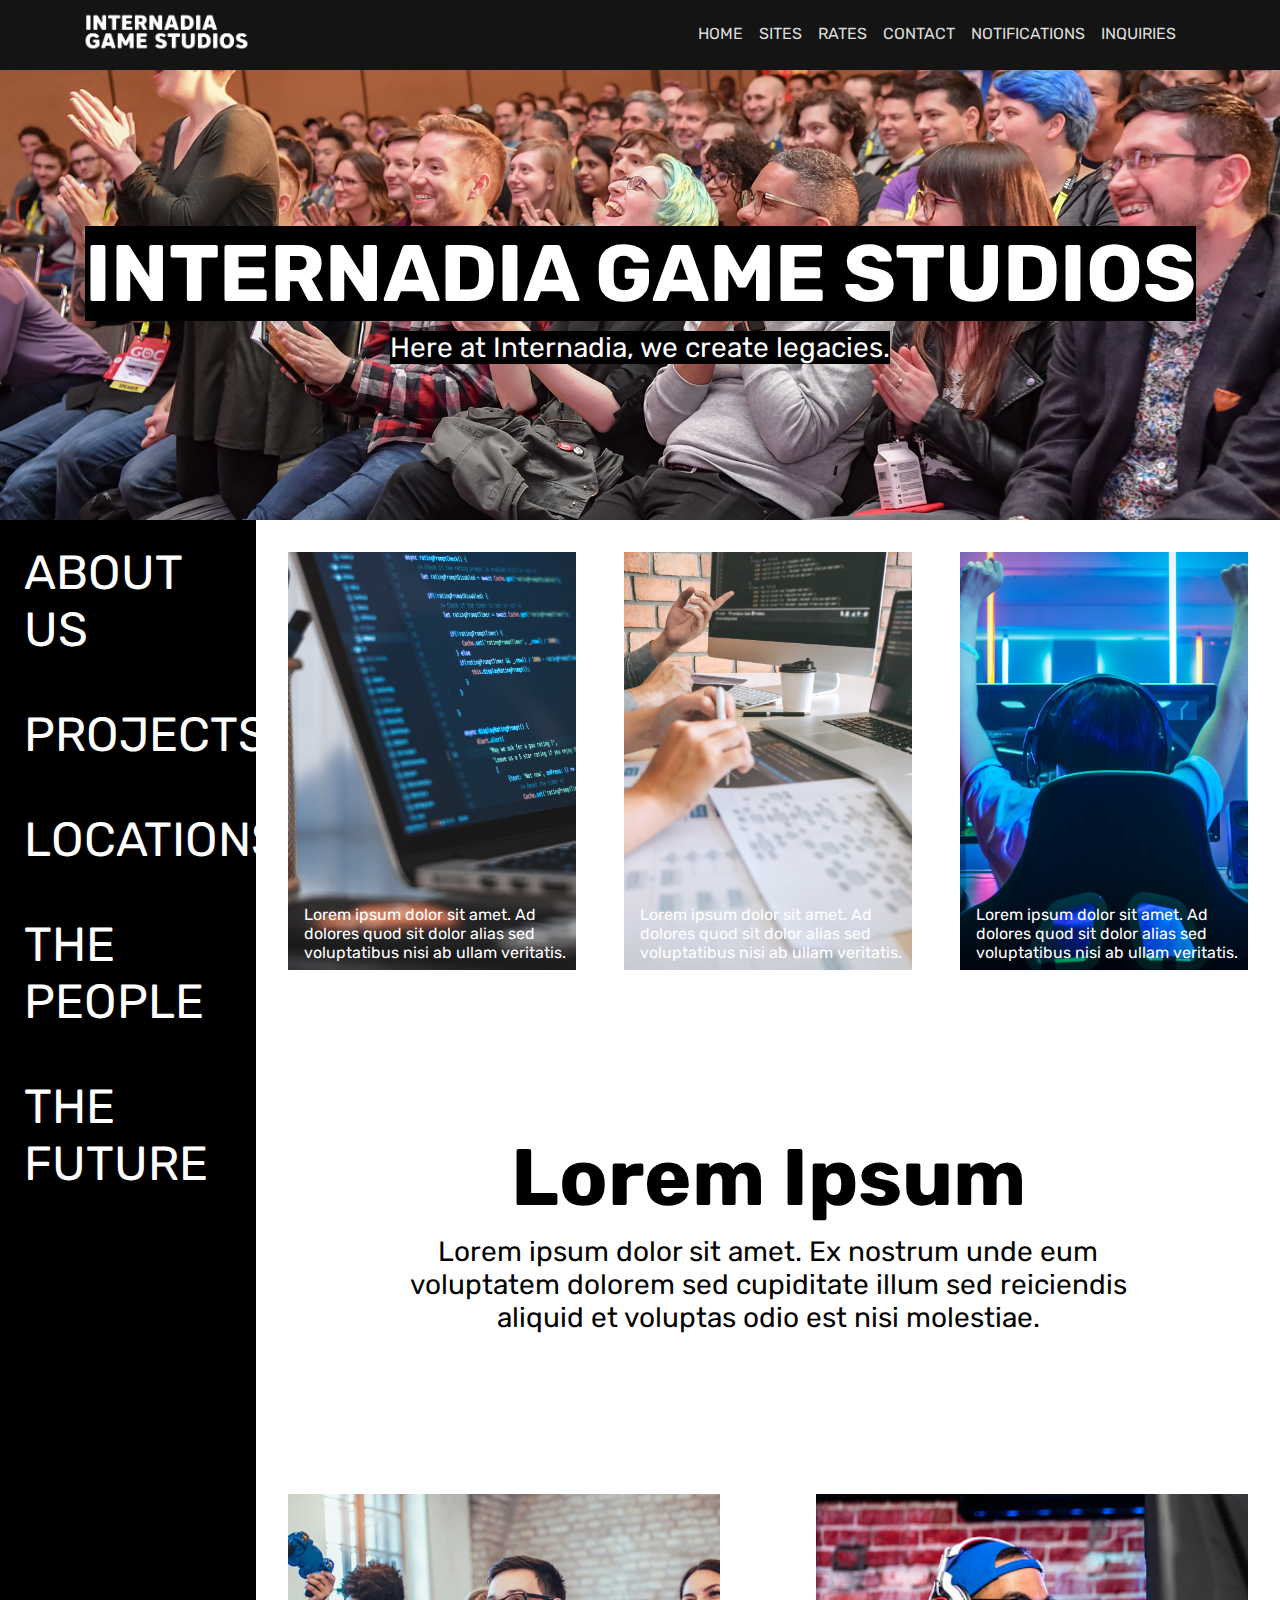
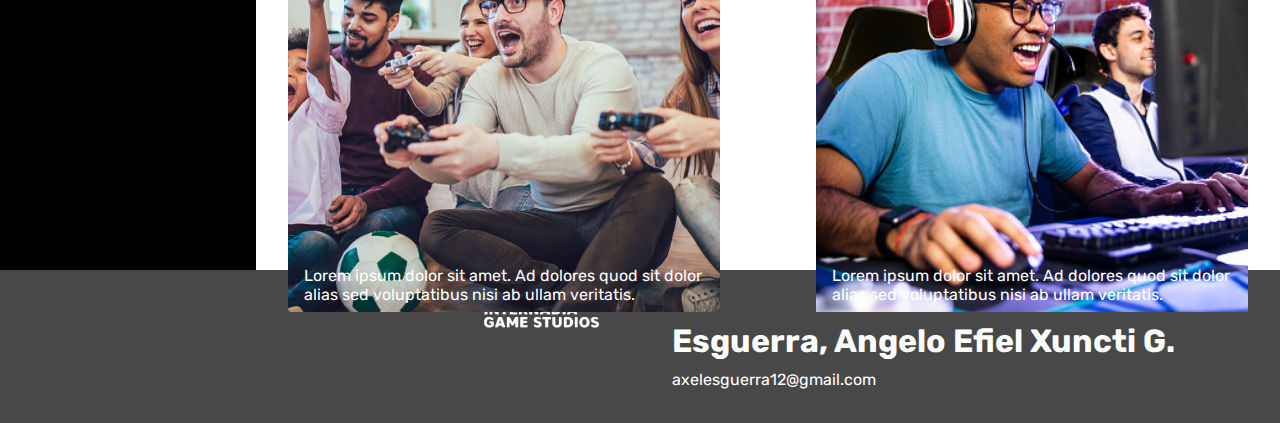
<file: Index.html>
<!DOCTYPE html>
<html>
    <head>
        <meta charset="utf-8"/>
        <title>Nav Bar</title>
        <meta name="viewport" content="width=device-width, initial-scale=1"/>
        <link rel="stylesheet" type="text/css" media="screen" href="Style.css"/>
      </head>
  <body>
    <nav>
      <div class="logo">
        <h2><img src="LOGO WHITE.png" alt="Logo"></h2>
      </div>
      <div class="nav-items">
        <ul class="overview">
          <li><a href="#">HOME</a></li>
          <li><a href="#">SITES</a></li>
          <li><a href="#">RATES</a></li>
          <li><a href="#">CONTACT</a></li>
          <li><a href="#">NOTIFICATIONS</a></li>
          <li><a href="#">INQUIRIES</a></li>
        </ul>
      </div>
    </nav>
    <div class="header">
        <h2>
            <mark> INTERNADIA GAME STUDIOS</mark>
        </h2>
        <p>
            <mark> Here at Internadia, we create legacies.</mark>
        </p>
    </div>
    <div class="half">
        <div class="sidebar">
            <ul>
                <li><a href="#">ABOUT US</a></li>
                <li><a href="#">PROJECTS</a></li>
                <li><a href="#">LOCATIONS</a></li>
                <li><a href="#">THE PEOPLE</a></li>
                <li><a href="#">THE FUTURE</a></li>
            </ul>
        </div>
        <div class="main-content">
            <div class="top-three">
                <div class="one">
                    <img src="coding1.jpg">
                    <div class="onetext">Lorem ipsum dolor sit amet. Ad dolores quod sit dolor alias sed voluptatibus nisi ab ullam veritatis.</div>
                </div>
                <div class="two">
                    <img src="coding2.jpg">
                    <div class="twotext">Lorem ipsum dolor sit amet. Ad dolores quod sit dolor alias sed voluptatibus nisi ab ullam veritatis.</div>
                </div>
                <div class="three">
                    <img src="gaming1.jpg">
                    <div class="threetext">Lorem ipsum dolor sit amet. Ad dolores quod sit dolor alias sed voluptatibus nisi ab ullam veritatis.</div>
                </div>
            </div>
            <div class="textmain">
                <h2>Lorem Ipsum</h2>
                <p>Lorem ipsum dolor sit amet. Ex nostrum unde eum voluptatem dolorem sed cupiditate illum sed reiciendis aliquid et voluptas odio est nisi molestiae.</p>
            </div>
            <div class="lower-two">
                <div class="four">
                    <img src="gaming2.jpg">
                    <div class="fourtext">Lorem ipsum dolor sit amet. Ad dolores quod sit dolor alias sed voluptatibus nisi ab ullam veritatis.</div>
                </div>
                <div class="five">
                    <img src="gaming3.png">
                    <div class="fivetext">Lorem ipsum dolor sit amet. Ad dolores quod sit dolor alias sed voluptatibus nisi ab ullam veritatis.</div>
                </div>
            </div>
        </div>
    </div>
    <div class="footer">
        <div class="firsthalffooter">
            <img src="LOGO WHITE.png">
        </div>
        <div class="secondhalffooter">
            <h2>Esguerra, Angelo Efiel Xuncti G.</h2>
            <p>axelesguerra12@gmail.com</p>
        </div>
    </div>
  </body>
</html>
</file>
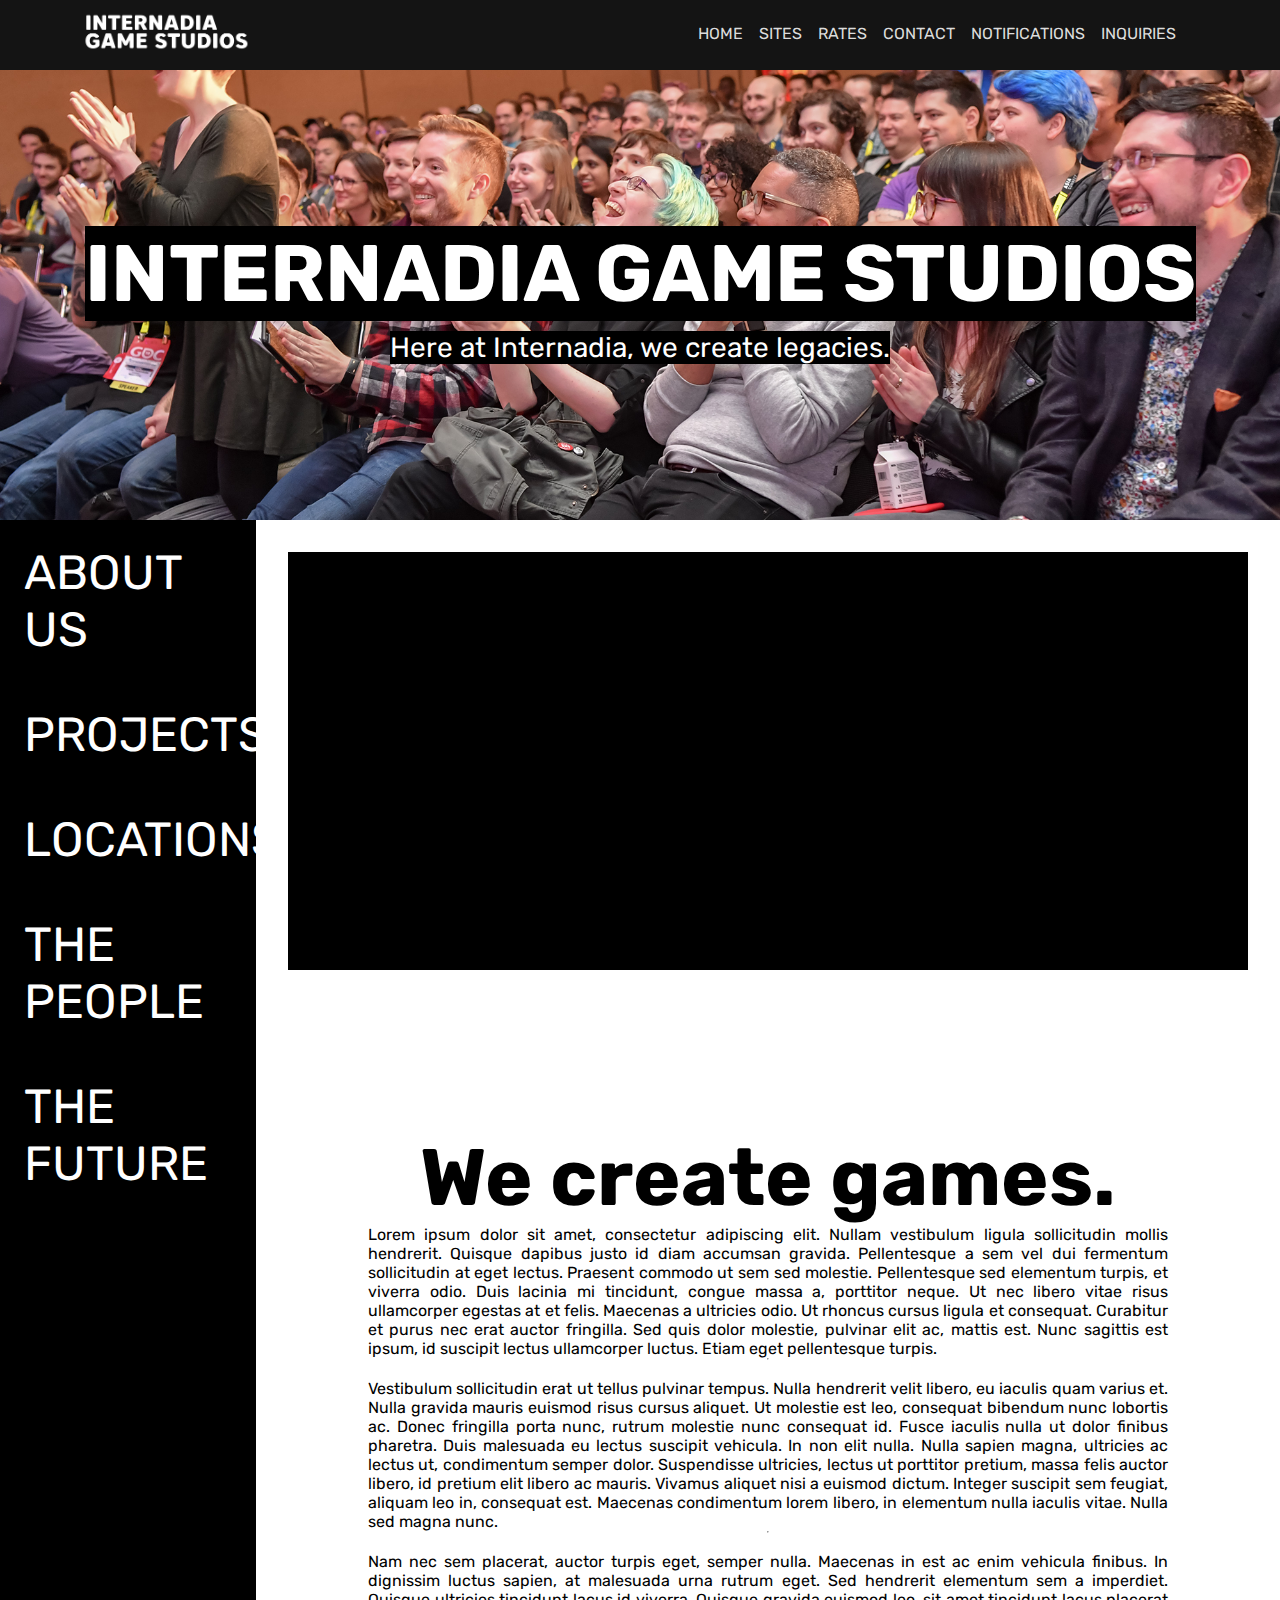
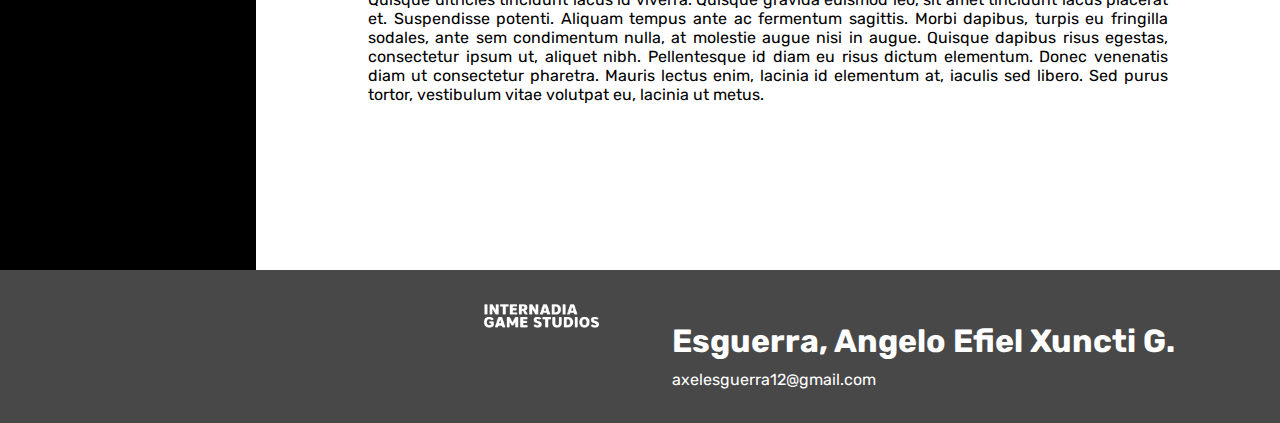
<file: AboutIndex.html>
<!DOCTYPE html>
<html>
    <head>
        <meta charset="utf-8"/>
        <title>Nav Bar</title>
        <meta name="viewport" content="width=device-width, initial-scale=1"/>
        <link rel="stylesheet" type="text/css" media="screen" href="allStyle.css"/>
      </head>
  <body>
    <nav>
      <div class="logo">
        <h2><img src="LOGO WHITE.png" alt="Logo"></h2>
      </div>
      <div class="nav-items">
        <ul class="overview">
          <li><a href="HomeIndex.html">HOME</a></li>
          <li><a href="#">SITES</a></li>
          <li><a href="#">RATES</a></li>
          <li><a href="ContactsIndex.html">CONTACT</a></li>
          <li><a href="#">NOTIFICATIONS</a></li>
          <li><a href="InqIndex.html">INQUIRIES</a></li>
        </ul>
      </div>
    </nav>
    <div class="header">
        <h2>
            <mark> INTERNADIA GAME STUDIOS</mark>
        </h2>
        <p>
            <mark> Here at Internadia, we create legacies.</mark>
        </p>
    </div>
    <div class="half">
        <div class="sidebar">
            <ul>
                <li><a class="active nohover" href="AboutIndex.html">ABOUT US</a></li>
                <li><a href="#">PROJECTS</a></li>
                <li><a href="#">LOCATIONS</a></li>
                <li><a href="#">THE PEOPLE</a></li>
                <li><a href="#">THE FUTURE</a></li>
            </ul>
        </div>
        <div class="main-content">
            <div class="lower-two">
                <!-- <img src="gaming1.jpg"> -->
            </div>
            <div class="textmain">
                <h2>We create games.</h2>
                Lorem ipsum dolor sit amet, consectetur adipiscing elit. Nullam vestibulum ligula sollicitudin mollis hendrerit. Quisque dapibus justo id diam accumsan gravida. Pellentesque a sem vel dui fermentum sollicitudin at eget lectus. Praesent commodo ut sem sed molestie. Pellentesque sed elementum turpis, et viverra odio. Duis lacinia mi tincidunt, congue massa a, porttitor neque. Ut nec libero vitae risus ullamcorper egestas at et felis. Maecenas a ultricies odio. Ut rhoncus cursus ligula et consequat. Curabitur et purus nec erat auctor fringilla. Sed quis dolor molestie, pulvinar elit ac, mattis est. Nunc sagittis est ipsum, id suscipit lectus ullamcorper luctus. Etiam eget pellentesque turpis.
                <hr>
                <br> Vestibulum sollicitudin erat ut tellus pulvinar tempus. Nulla hendrerit velit libero, eu iaculis quam varius et. Nulla gravida mauris euismod risus cursus aliquet. Ut molestie est leo, consequat bibendum nunc lobortis ac. Donec fringilla porta nunc, rutrum molestie nunc consequat id. Fusce iaculis nulla ut dolor finibus pharetra. Duis malesuada eu lectus suscipit vehicula. In non elit nulla. Nulla sapien magna, ultricies ac lectus ut, condimentum semper dolor. Suspendisse ultricies, lectus ut porttitor pretium, massa felis auctor libero, id pretium elit libero ac mauris. Vivamus aliquet nisi a euismod dictum. Integer suscipit sem feugiat, aliquam leo in, consequat est. Maecenas condimentum lorem libero, in elementum nulla iaculis vitae. Nulla sed magna nunc.
                <hr>
                <br> Nam nec sem placerat, auctor turpis eget, semper nulla. Maecenas in est ac enim vehicula finibus. In dignissim luctus sapien, at malesuada urna rutrum eget. Sed hendrerit elementum sem a imperdiet. Quisque ultricies tincidunt lacus id viverra. Quisque gravida euismod leo, sit amet tincidunt lacus placerat et. Suspendisse potenti. Aliquam tempus ante ac fermentum sagittis. Morbi dapibus, turpis eu fringilla sodales, ante sem condimentum nulla, at molestie augue nisi in augue. Quisque dapibus risus egestas, consectetur ipsum ut, aliquet nibh. Pellentesque id diam eu risus dictum elementum. Donec venenatis diam ut consectetur pharetra. Mauris lectus enim, lacinia id elementum at, iaculis sed libero. Sed purus tortor, vestibulum vitae volutpat eu, lacinia ut metus.
            </div>
        </div>
    </div>
    <div class="footer">
        <div class="firsthalffooter">
            <img src="LOGO WHITE.png">
        </div>
        <div class="secondhalffooter">
            <h2>Esguerra, Angelo Efiel Xuncti G.</h2>
            <p>axelesguerra12@gmail.com</p>
        </div>
    </div>
  </body>
</html>
</file>
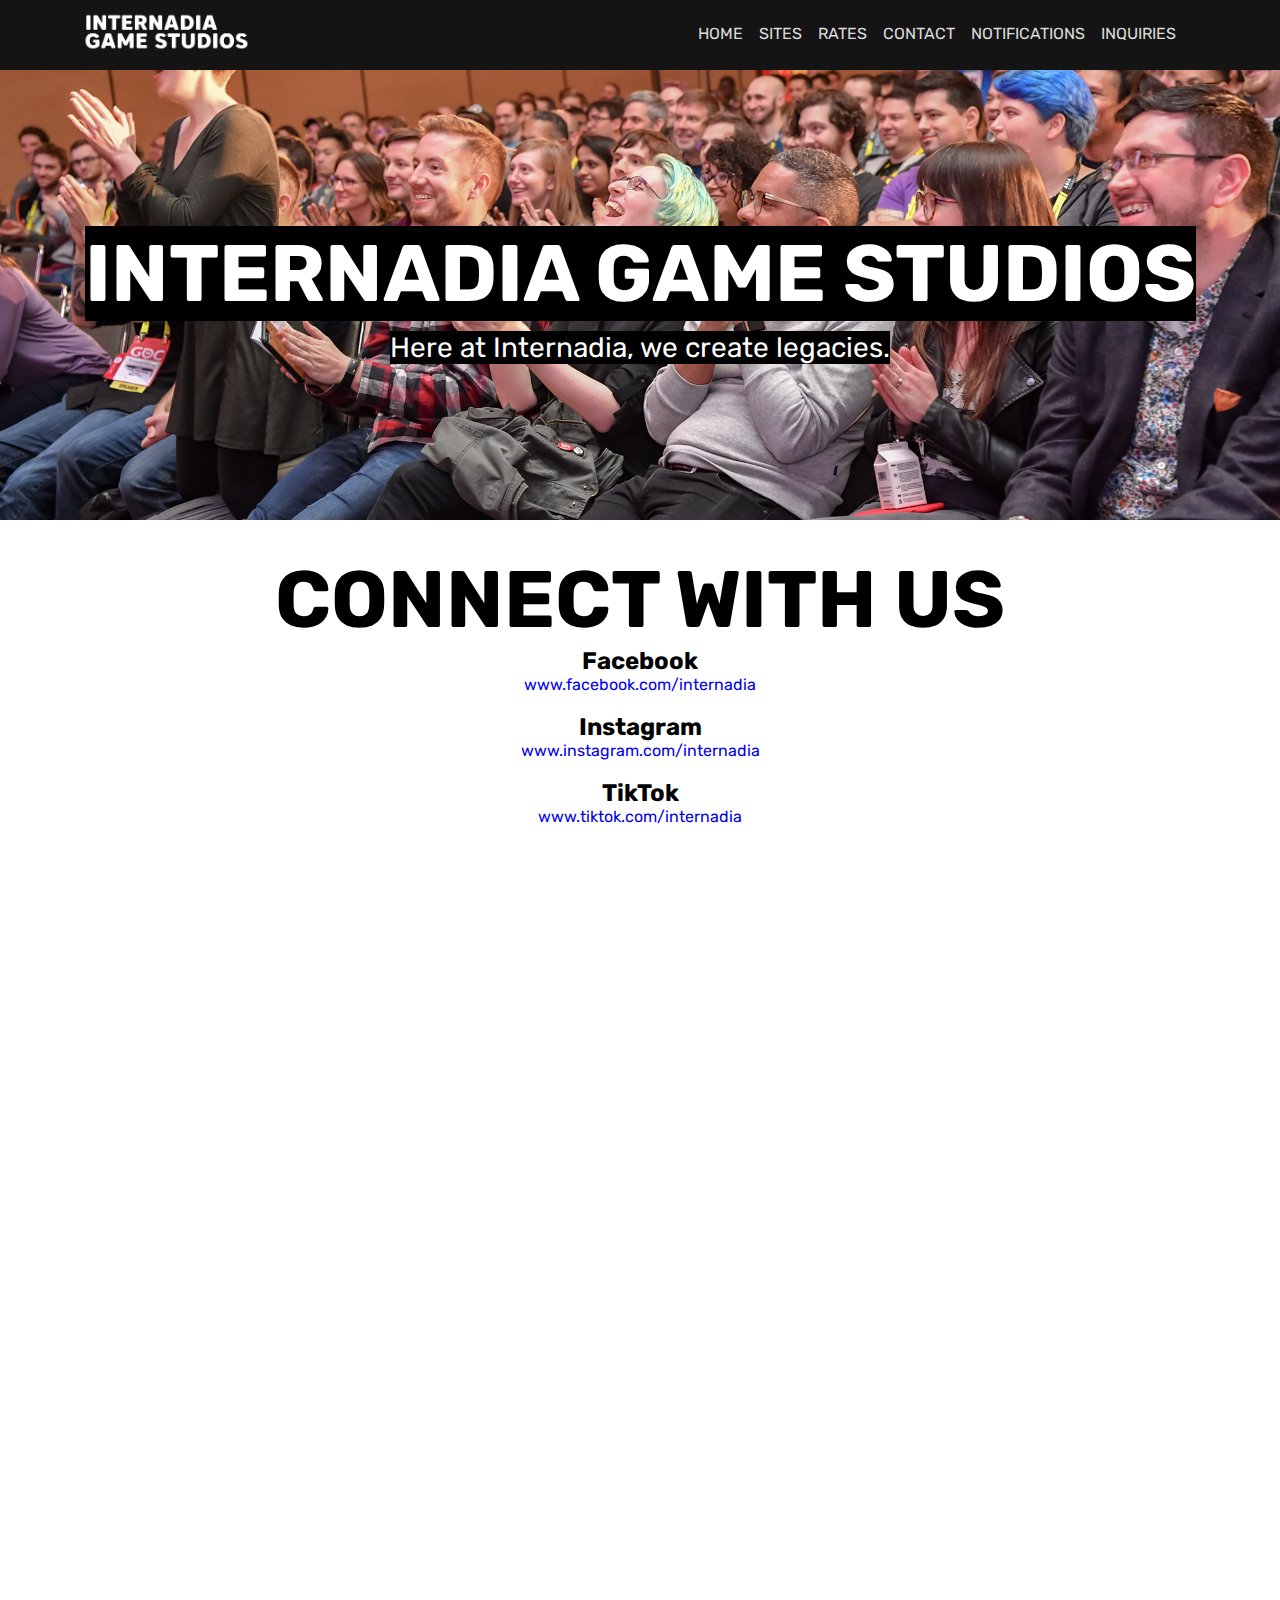
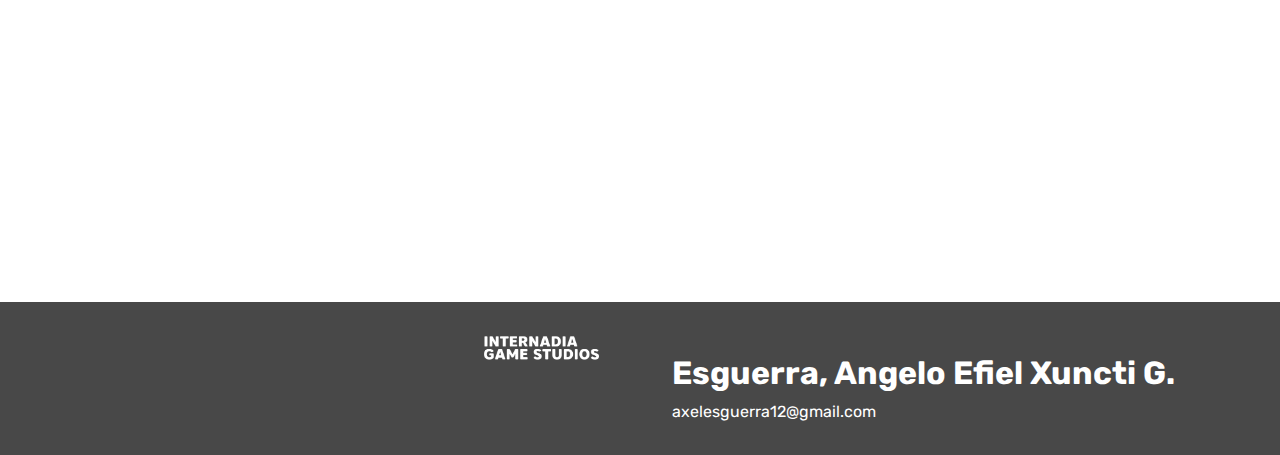
<file: ContactsIndex.html>
<!DOCTYPE html>
<html>
    <head>
        <meta charset="utf-8"/>
        <title>Nav Bar</title>
        <meta name="viewport" content="width=device-width, initial-scale=1"/>
        <link rel="stylesheet" type="text/css" media="screen" href="allStyle.css"/>
      </head>
  <body>
    <nav>
      <div class="logo">
        <h2><img src="LOGO WHITE.png" alt="Logo"></h2>
      </div>
      <div class="nav-items">
        <ul class="overview">
          <li><a href="HomeIndex.html">HOME</a></li>
          <li><a href="#">SITES</a></li>
          <li><a href="#">RATES</a></li>
          <li><a href="ContactsIndex.html">CONTACT</a></li>
          <li><a href="#">NOTIFICATIONS</a></li>
          <li><a href="InqIndex.html">INQUIRIES</a></li>
        </ul>
      </div>
    </nav>
    <div class="header">
        <h2>
            <mark> INTERNADIA GAME STUDIOS</mark>
        </h2>
        <p>
            <mark> Here at Internadia, we create legacies.</mark>
        </p>
    </div>
    <div class="half">
        <div class="contacts-text">
            <h1>CONNECT WITH US</h1>
            <h2>Facebook</h2>
            <p><a href="#">www.facebook.com/internadia</a></p>
            <br>
            <h2>Instagram</h2>
            <p><a href="#">www.instagram.com/internadia</a></p>
            <br>
            <h2>TikTok</h2>
            <p><a href="#">www.tiktok.com/internadia</a></p>
            <br>
        </div>
    </div>
    <div class="footer">
        <div class="firsthalffooter">
            <img src="LOGO WHITE.png">
        </div>
        <div class="secondhalffooter">
            <h2>Esguerra, Angelo Efiel Xuncti G.</h2>
            <p>axelesguerra12@gmail.com</p>
        </div>
    </div>
  </body>
</html>
</file>
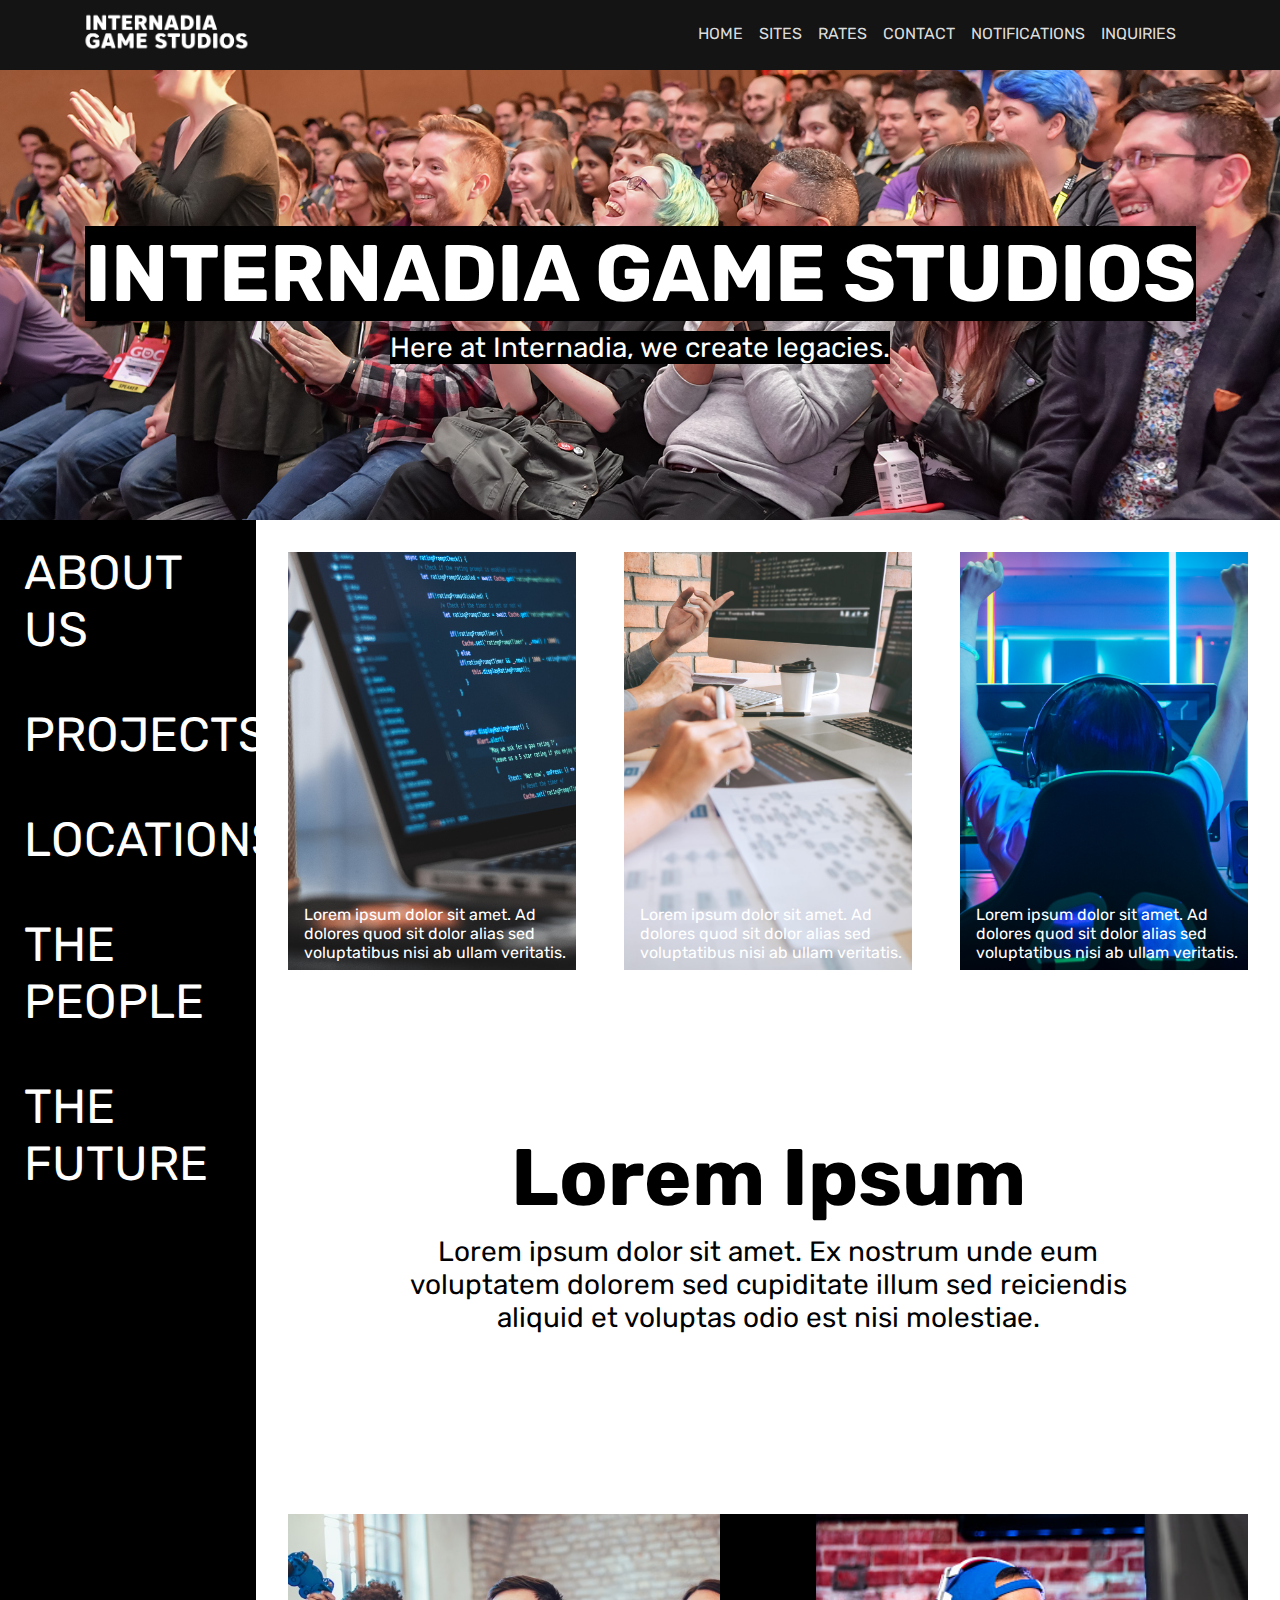
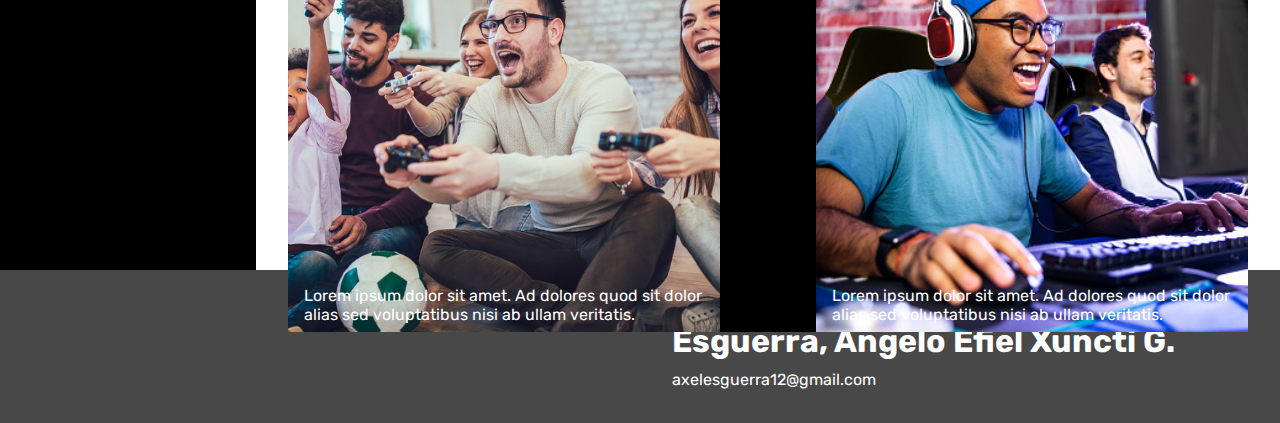
<file: HomeIndex.html>
<!DOCTYPE html>
<html>
    <head>
        <meta charset="utf-8"/>
        <title>Nav Bar</title>
        <meta name="viewport" content="width=device-width, initial-scale=1"/>
        <link rel="stylesheet" type="text/css" media="screen" href="allStyle.css"/>
      </head>
  <body>
    <nav>
      <div class="logo">
        <h2><img src="LOGO WHITE.png" alt="Logo"></h2>
      </div>
      <div class="nav-items">
        <ul class="overview">
          <li><a href="HomeIndex.html">HOME</a></li>
          <li><a href="#">SITES</a></li>
          <li><a href="#">RATES</a></li>
          <li><a href="ContactsIndex.html">CONTACT</a></li>
          <li><a href="#">NOTIFICATIONS</a></li>
          <li><a href="InqIndex.html">INQUIRIES</a></li>
        </ul>
      </div>
    </nav>
    <div class="header">
        <h2>
            <mark> INTERNADIA GAME STUDIOS</mark>
        </h2>
        <p>
            <mark> Here at Internadia, we create legacies.</mark>
        </p>
    </div>
    <div class="half">
        <div class="sidebar">
            <ul>
                <li><a href="AboutIndex.html">ABOUT US</a></li>
                <li><a href="#">PROJECTS</a></li>
                <li><a href="#">LOCATIONS</a></li>
                <li><a href="#">THE PEOPLE</a></li>
                <li><a href="#">THE FUTURE</a></li>
            </ul>
        </div>
        <div class="main-content">
            <div class="top-three">
                <div class="one">
                    <img src="coding1.jpg">
                    <div class="onetext">Lorem ipsum dolor sit amet. Ad dolores quod sit dolor alias sed voluptatibus nisi ab ullam veritatis.</div>
                </div>
                <div class="two">
                    <img src="coding2.jpg">
                    <div class="twotext">Lorem ipsum dolor sit amet. Ad dolores quod sit dolor alias sed voluptatibus nisi ab ullam veritatis.</div>
                </div>
                <div class="three">
                    <img src="gaming1.jpg">
                    <div class="threetext">Lorem ipsum dolor sit amet. Ad dolores quod sit dolor alias sed voluptatibus nisi ab ullam veritatis.</div>
                </div>
            </div>
            <div class="textmain">
                <h2>Lorem Ipsum</h2>
                <p>Lorem ipsum dolor sit amet. Ex nostrum unde eum voluptatem dolorem sed cupiditate illum sed reiciendis aliquid et voluptas odio est nisi molestiae.</p>
            </div>
            <div class="lower-two">
                <div class="four">
                    <img src="gaming2.jpg">
                    <div class="fourtext">Lorem ipsum dolor sit amet. Ad dolores quod sit dolor alias sed voluptatibus nisi ab ullam veritatis.</div>
                </div>
                <div class="five">
                    <img src="gaming3.png">
                    <div class="fivetext">Lorem ipsum dolor sit amet. Ad dolores quod sit dolor alias sed voluptatibus nisi ab ullam veritatis.</div>
                </div>
            </div>
        </div>
    </div>
    <div class="footer">
        <div class="firsthalffooter">
            <img src="LOGO WHITE.png">
        </div>
        <div class="secondhalffooter">
            <h2>Esguerra, Angelo Efiel Xuncti G.</h2>
            <p>axelesguerra12@gmail.com</p>
        </div>
    </div>
  </body>
</html>
</file>
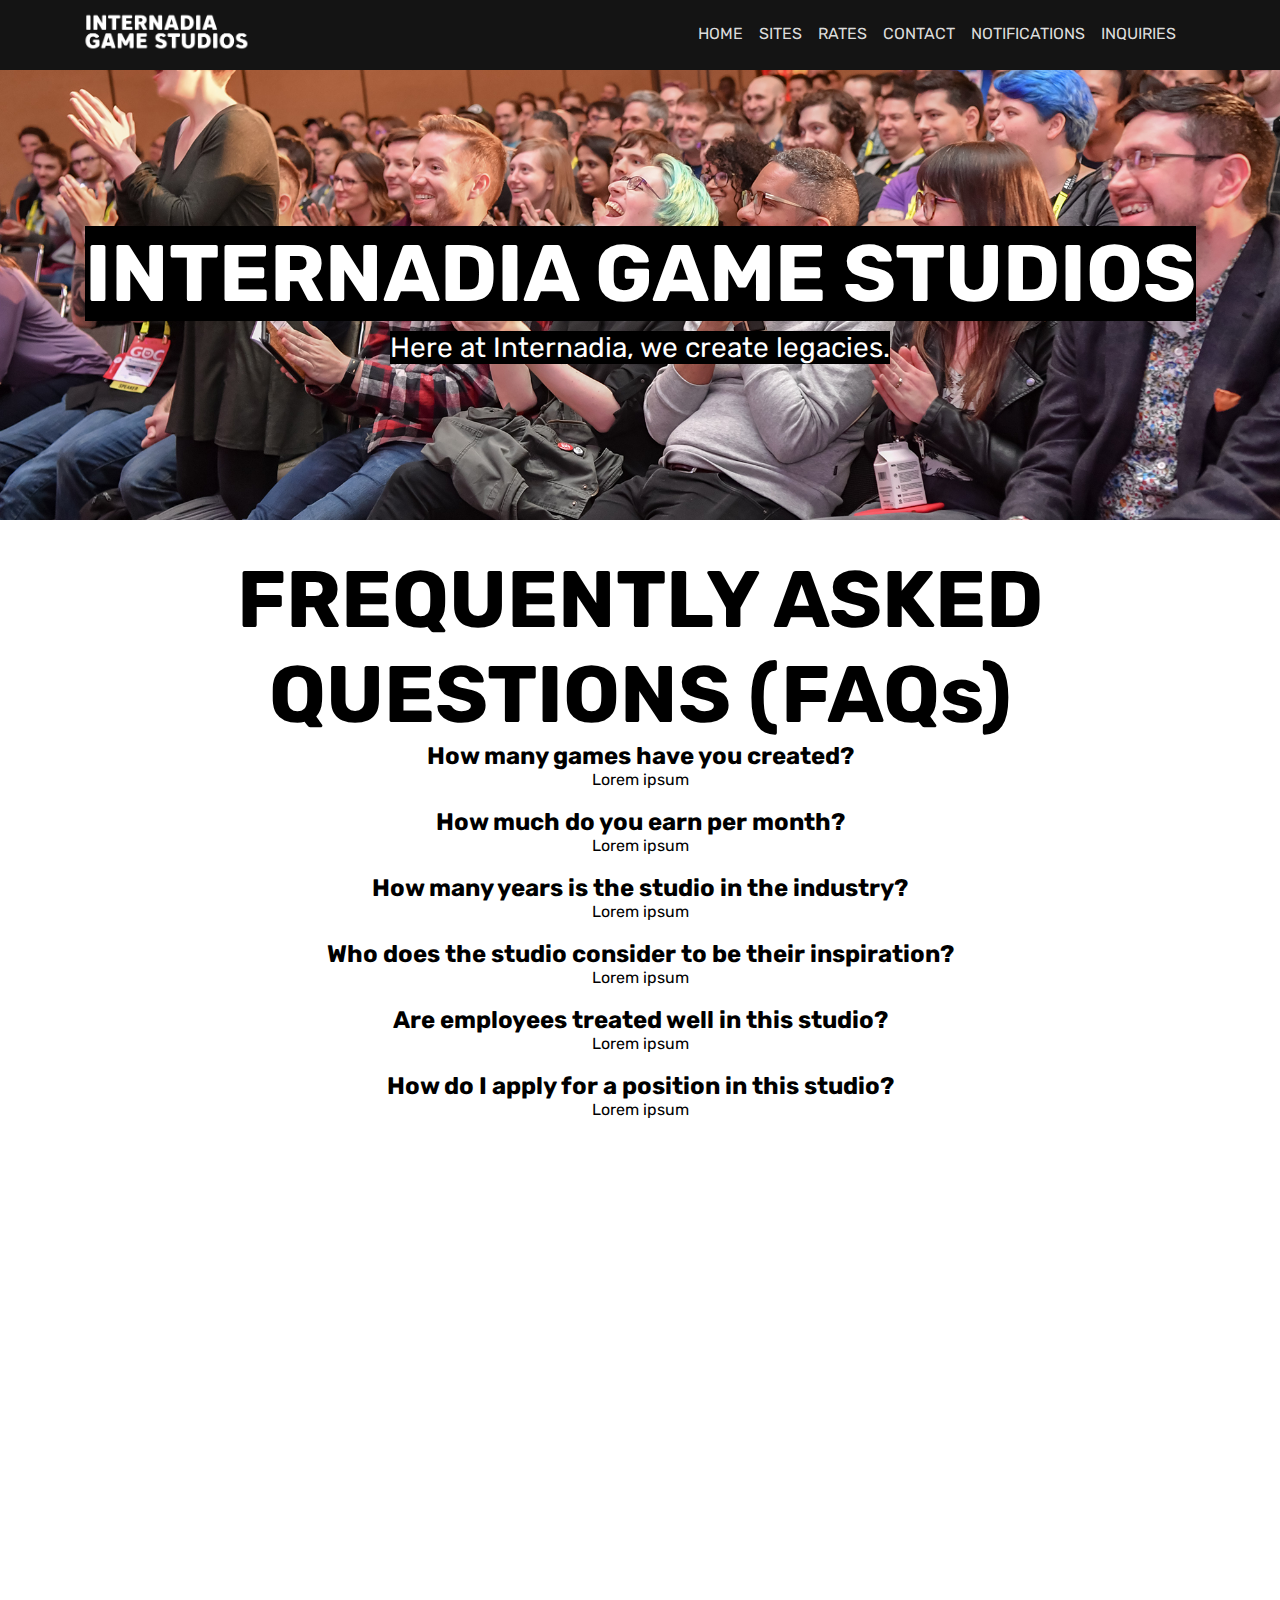
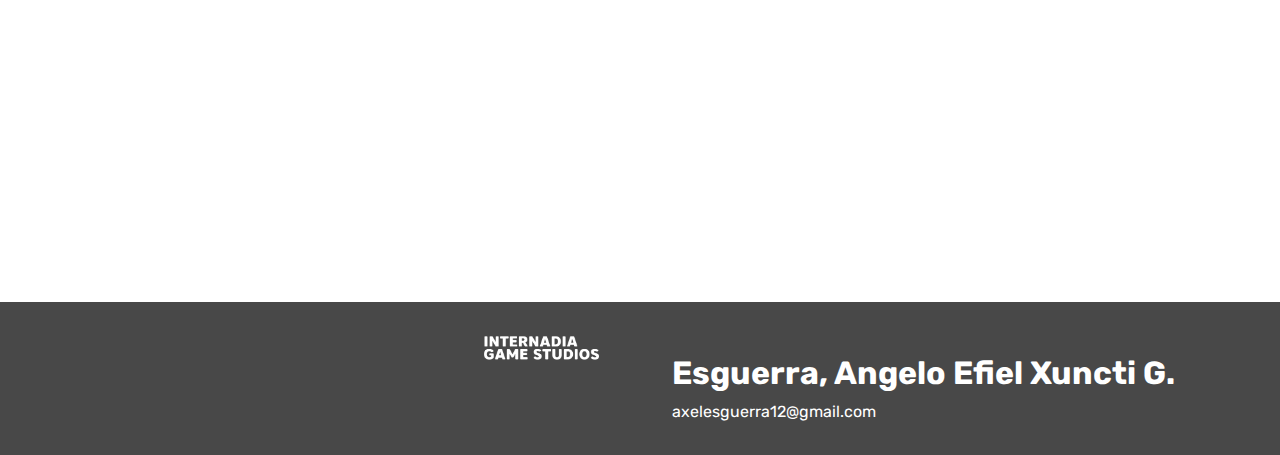
<file: InqIndex.html>
<!DOCTYPE html>
<html>
    <head>
        <meta charset="utf-8"/>
        <title>Nav Bar</title>
        <meta name="viewport" content="width=device-width, initial-scale=1"/>
        <link rel="stylesheet" type="text/css" media="screen" href="allStyle.css"/>
      </head>
  <body>
    <nav>
      <div class="logo">
        <h2><img src="LOGO WHITE.png" alt="Logo"></h2>
      </div>
      <div class="nav-items">
        <ul class="overview">
          <li><a href="HomeIndex.html">HOME</a></li>
          <li><a href="#">SITES</a></li>
          <li><a href="#">RATES</a></li>
          <li><a href="ContactsIndex.html">CONTACT</a></li>
          <li><a href="#">NOTIFICATIONS</a></li>
          <li><a href="InqIndex.html">INQUIRIES</a></li>
        </ul>
      </div>
    </nav>
    <div class="header">
        <h2>
            <mark> INTERNADIA GAME STUDIOS</mark>
        </h2>
        <p>
            <mark> Here at Internadia, we create legacies.</mark>
        </p>
    </div>
    <div class="half">
        <div class="contacts-text">
            <h1>FREQUENTLY ASKED QUESTIONS (FAQs)</h1>
            <h2>How many games have you created?</h2>
            <p>Lorem ipsum</p>
            <br>
            <h2>How much do you earn per month?</h2>
            <p>Lorem ipsum</p>
            <br>
            <h2>How many years is the studio in the industry?</h2>
            <p>Lorem ipsum</p>
            <br>
            <h2>Who does the studio consider to be their inspiration?</h2>
            <p>Lorem ipsum</p>
            <br>
            <h2>Are employees treated well in this studio?</h2>
            <p>Lorem ipsum</p>
            <br>
            <h2>How do I apply for a position in this studio?</h2>
            <p>Lorem ipsum</p>
            <br>
        </div>
    </div>
    <div class="footer">
        <div class="firsthalffooter">
            <img src="LOGO WHITE.png">
        </div>
        <div class="secondhalffooter">
            <h2>Esguerra, Angelo Efiel Xuncti G.</h2>
            <p>axelesguerra12@gmail.com</p>
        </div>
    </div>
  </body>
</html>
</file>
<file: Style.css>
@import url("https://fonts.googleapis.com/css2?family=Rubik&display=swap");

* {
  margin: 0;
  padding: 0;
  box-sizing: border-box;
  font-family: "Rubik", sans-serif;
}

nav {
    height: 70px;
    background: rgb(20, 20, 20);
    color: rgb(220, 220, 220);
    padding: 0 2rem;
    display: flex;
    justify-content: space-between;
    align-items: center;
    position: sticky;
    top: 0;
    z-index: 1000; /* Add a high z-index value */
}

nav li {
    list-style: none;
    margin: 0 0.5rem;
}

nav a {
    text-decoration: none;
    color: rgb(220, 220, 220);
}

nav a:hover {
    color: #a0ebfd;
}

nav a::after {
    content: "";
    display: block;
    height: 3px;
    background: #a0ebfd;
    width: 0%;
    transition: all ease-in-out 300ms;
}

nav a:hover::after {
    width: 100%;
}

.nav-items,
.overview,
.account {
  display: flex;
}

.overview {
  margin-right: 4rem;
}

.logo h2 {
    cursor: pointer;
    margin: 0 0.5rem;
}

.logo h2 img{
    height: 40px;
    padding: 0 2rem;
    cursor: pointer;
    margin: 0 0.5rem;
}

.header {
    height: 50vh;
    display: flex;
    flex-direction: column;
    justify-content: center;
    align-items: center;
    background: url(pic1.png);
    background-position: center;
    background-size: cover;
}

.header h2 {
    font-size: 5em;
    text-align: center;
    color: rgb(255, 255, 255);
    margin: 0;
}

.header h2 mark{
    background-color: black;
    color: white;
}

.header p {
    font-size: 1.75em;
    text-align: center;
    color: white;
    margin: 10px 0 0;
}

.header p mark{
    background-color: black;
    color: white;
}

.half {
    height: 150vh;
}

.sidebar {
    width: 20%;
    height: 150vh;
    list-style-type: none;
    margin: 0;
    padding: 0;
    background-color: #000000;
    float: left;
}

.sidebar li a{
    display: block;
    color: #ffffff;
    padding: 0.5em 0.5em;
    text-decoration: none;
    font-size: 3em;
    transition: 0.3s;
}

.sidebar li a:hover{
    background-color: #ffffff;
    color: rgb(0, 0, 0);
}

.main-content {
    padding: 2em;
    width: 80%;
    height: 100vh;
    background: #ffffff;
    float: right;
}

.top-three {
    height: 50%;
    background-color: rgb(255, 255, 255);
    margin: auto;
}

.one{
    width: 30%;
    height: 100%;
    background-color: rgb(82, 82, 82);
    float: left;
    position: relative; 
}

.onetext{
    position: absolute;
    bottom: 8px;
    left: 16px;
    color: white;
}

.one img {
    width: 100%;
    height: 100%;
    object-fit: cover;
    position: absolute;
    top: 0;
    left: 0;
}

.two{
    width: 30%;
    height: 100%;
    background-color: rgb(82, 82, 82);
    float: left;
    margin-left: 5%;
    margin-right: 5%;
    position: relative; 
}

.twotext{
    position: absolute;
    bottom: 8px;
    left: 16px;
    color: white;
}

.two img {
    width: 100%;
    height: 100%;
    object-fit: cover;
    position: absolute;
    top: 0;
    left: 0;
}

.three{
    width: 30%;
    height: 100%;
    background-color: rgb(82, 82, 82);
    float: right;
    position: relative;
}

.threetext{
    position: absolute;
    bottom: 8px;
    left: 16px;
    color: white;
}

.three img {
    width: 100%;
    height: 100%;
    object-fit: cover;
    position: absolute;
    top: 0;
    left: 0;
}

.textmain{
    padding: 10rem 5rem;
    display: flex;
    flex-direction: column;
    justify-content: center; 
    align-items: center;
}

.textmain h2{
    font-size: 5em;
    text-align: center;
    color: rgb(0, 0, 0);
    margin: 0;
}

.textmain p {
    font-size: 1.75em;
    text-align: center;
    color: rgb(0, 0, 0);
    margin: 10px 0 0; 
}

.lower-two {
    height: 50%;
    margin: auto;
}

.four{
    width: 45%;
    height: 100%;
    background-color: rgb(82, 82, 82);
    float: left;
    position: relative;
}

.fourtext{
    position: absolute;
    bottom: 8px;
    left: 16px;
    color: white;
}

.four img {
    width: 100%;
    height: 100%;
    object-fit: cover;
    position: absolute;
    top: 0;
    left: 0;
}

.five{
    width: 45%;
    height: 100%;
    background-color: rgb(136, 56, 56);
    float: right;
    position: relative; 
}

.fivetext{
    position: absolute;
    bottom: 8px;
    left: 16px;
    color: white;
}

.five img {
    width: 100%;
    height: 100%;
    object-fit: cover;
    position: absolute; 
    top: 0;
    left: 0;
}

.footer {
    height: 17vh;
    background-color: #484848;
}

.firsthalffooter{
    width: 50%;
    padding: 2em;
    padding-left: 15rem;
    float: left;

}

.firsthalffooter img{
    width: 100%;
    align-items: right;
    padding-left: 15em;
}

.secondhalffooter{
    width: 50%;
    display: flex;
    flex-direction: column;
    justify-content: center;
    align-items: left;
    background-position: center;
    background-size: cover;
    padding: 2em;
    margin-top: 20px;
    float: right;
}

.secondhalffooter h2{
    font-size: 2em;
    text-align: left;
    color: white;
    margin: 0;
}

.secondhalffooter p{
    font-size: 1em;
    text-align: left;
    color: white;
    margin: 10px 0 0;
}
</file>
<file: allStyle.css>
@import url("https://fonts.googleapis.com/css2?family=Rubik&display=swap");

* {
  margin: 0;
  padding: 0;
  box-sizing: border-box;
  font-family: "Rubik", sans-serif;
}

nav {
    height: 70px;
    background: rgb(20, 20, 20);
    color: rgb(220, 220, 220);
    padding: 0 2rem;
    display: flex;
    justify-content: space-between;
    align-items: center;
    position: sticky;
    top: 0;
    z-index: 1000; /* Add a high z-index value */
}

nav li {
    list-style: none;
    margin: 0 0.5rem;
}

nav a {
    text-decoration: none;
    color: rgb(220, 220, 220);
}

nav a:hover {
    color: #a0ebfd;
}

nav a::after {
    content: "";
    display: block;
    height: 3px;
    background: #a0ebfd;
    width: 0%;
    transition: all ease-in-out 300ms;
}

nav a:hover::after {
    width: 100%;
}

.nav-items,
.overview,
.account {
  display: flex;
}

.overview {
  margin-right: 4rem;
}

.logo h2 {
    cursor: pointer;
    margin: 0 0.5rem;
}

.logo h2 img{
    height: 40px;
    padding: 0 2rem;
    cursor: pointer;
    margin: 0 0.5rem;
}

.header {
    height: 50vh;
    display: flex;
    flex-direction: column;
    justify-content: center;
    align-items: center;
    background: url(pic1.png);
    background-position: center;
    background-size: cover;
}

.header h2 {
    font-size: 5em;
    text-align: center;
    color: rgb(255, 255, 255);
    margin: 0;
}

.header h2 mark{
    background-color: black;
    color: white;
}

.header p {
    font-size: 1.75em;
    text-align: center;
    color: white;
    margin: 10px 0 0;
}

.header p mark{
    background-color: black;
    color: white;
}

.half {
    height: 150vh;
}

.sidebar {
    width: 20%;
    height: 150vh;
    list-style-type: none;
    margin: 0;
    padding: 0;
    background-color: #000000;
    float: left;
}

.sidebar li a{
    display: block;
    color: #ffffff;
    padding: 0.5em 0.5em;
    text-decoration: none;
    font-size: 3em;
    transition: 0.3s;
}

.sidebar li a:hover{
    background-color: #ffffff;
    color: rgb(0, 0, 0);
}


.main-content {
    padding: 2em;
    width: 80%;
    height: 100vh;
    background: #ffffff;
    float: right;
}

.contacts-text{
    margin-top: 2em;
}

.contacts-text a{
    text-decoration: none;
}

.contacts-text a:hover{
    text-decoration:underline;
}

.contacts-text h1, h2, p{
    text-align: center;
}

.contacts-text h1{
    font-size: 5em;
}

.top-three {
    height: 50%;
    background-color: rgb(255, 255, 255);
    margin: auto;
}

.one{
    width: 30%;
    height: 100%;
    background-color: rgb(82, 82, 82);
    float: left;
    position: relative; 
}

.onetext{
    position: absolute;
    bottom: 8px;
    left: 16px;
    color: white;
}

.one img {
    width: 100%;
    height: 100%;
    object-fit: cover;
    position: absolute;
    top: 0;
    left: 0;
}

.two{
    width: 30%;
    height: 100%;
    background-color: rgb(82, 82, 82);
    float: left;
    margin-left: 5%;
    margin-right: 5%;
    position: relative; 
}

.twotext{
    position: absolute;
    bottom: 8px;
    left: 16px;
    color: white;
}

.two img {
    width: 100%;
    height: 100%;
    object-fit: cover;
    position: absolute;
    top: 0;
    left: 0;
}

.three{
    width: 30%;
    height: 100%;
    background-color: rgb(82, 82, 82);
    float: right;
    position: relative;
}

.threetext{
    position: absolute;
    bottom: 8px;
    left: 16px;
    color: white;
}

.three img {
    width: 100%;
    height: 100%;
    object-fit: cover;
    position: absolute;
    top: 0;
    left: 0;
}

.textmain{
    padding: 10rem 5rem;
    margin-bottom: 20px;
    display: flex;
    flex-direction: column;
    justify-content: center; 
    align-items: center;
    text-align: justify;
    text-justify: inter-word;
}

.textmain h2{
    font-size: 5em;
    text-align: center;
    color: rgb(0, 0, 0);
    margin: 0;
}

.textmain p {
    font-size: 1.75em;
    text-align: center;
    color: rgb(0, 0, 0);
    margin: 10px 0 0; 
}

.lower-two {
    height: 50%;
    margin: auto;
    background-color: #000000;
    
}

.four{
    width: 45%;
    height: 100%;
    background-color: rgb(82, 82, 82);
    float: left;
    position: relative;
}

.fourtext{
    position: absolute;
    bottom: 8px;
    left: 16px;
    color: white;
}

.four img {
    width: 100%;
    height: 100%;
    object-fit: cover;
    position: absolute;
    top: 0;
    left: 0;
}

.five{
    width: 45%;
    height: 100%;
    background-color: rgb(136, 56, 56);
    float: right;
    position: relative; 
}

.fivetext{
    position: absolute;
    bottom: 8px;
    left: 16px;
    color: white;
}

.five img {
    width: 100%;
    height: 100%;
    object-fit: cover;
    position: absolute; 
    top: 0;
    left: 0;
}

.footer {
    height: 17vh;
    background-color: #484848;
}

.firsthalffooter{
    width: 50%;
    padding: 2em;
    padding-left: 15rem;
    float: left;

}

.firsthalffooter img{
    width: 100%;
    align-items: right;
    padding-left: 15em;
}

.secondhalffooter{
    width: 50%;
    display: flex;
    flex-direction: column;
    justify-content: center;
    align-items: left;
    background-position: center;
    background-size: cover;
    padding: 2em;
    margin-top: 20px;
    float: right;
}

.secondhalffooter h2{
    font-size: 2em;
    text-align: left;
    color: white;
    margin: 0;
}

.secondhalffooter p{
    font-size: 1em;
    text-align: left;
    color: white;
    margin: 10px 0 0;
}
</file>
